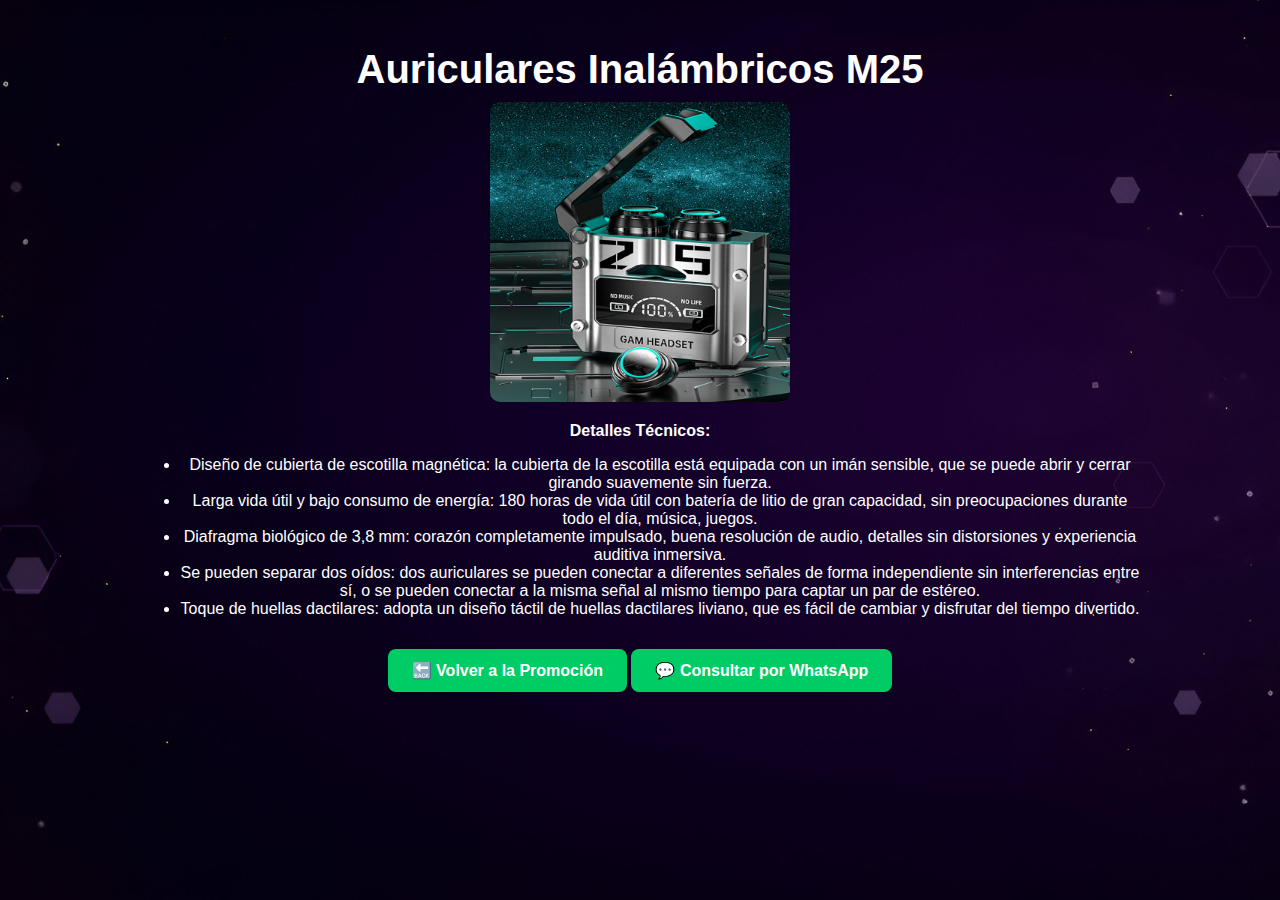
<file: auriculares.html>
<!DOCTYPE html>
<html lang="es">
<head>
  <meta charset="UTF-8" />
  <meta name="viewport" content="width=device-width, initial-scale=1.0"/>
  <title>Detalles Auriculares M25</title>
  <link rel="stylesheet" href="style.css" />
  <link rel="icon" type="image/png" href="imagen/logo.png" />
</head>
<body>
  <div class="container">
    <h1>Auriculares Inalámbricos M25</h1>
    <img src="imagen/1.jpg" alt="Auriculares M25" style="width: 300px; border-radius: 10px;" />
    <p><strong>Detalles Técnicos:</strong></p>
    <ul>
      <li>Diseño de cubierta de escotilla magnética: la cubierta de la escotilla está equipada con un imán sensible, que se puede abrir y cerrar girando suavemente sin fuerza.</li>
      <li>Larga vida útil y bajo consumo de energía: 180 horas de vida útil con batería de litio de gran capacidad, sin preocupaciones durante todo el día, música, juegos.</li>
      <li>Diafragma biológico de 3,8 mm: corazón completamente impulsado, buena resolución de audio, detalles sin distorsiones y experiencia auditiva inmersiva.</li>
      <li>Se pueden separar dos oídos: dos auriculares se pueden conectar a diferentes señales de forma independiente sin interferencias entre sí, o se pueden conectar a la misma señal al mismo tiempo para captar un par de estéreo.</li>
      <li>Toque de huellas dactilares: adopta un diseño táctil de huellas dactilares liviano, que es fácil de cambiar y disfrutar del tiempo divertido.</li>
    </ul>
    <a href="index.html" class="boton-compra">🔙 Volver a la Promoción</a>
    <a href="https://wa.me/573155291245?text=Hola!%20Quiero%20más%20info%20sobre%20los%20auriculares%20M25" class="boton-compra" target="_blank">💬 Consultar por WhatsApp</a>
  </div>
</body>
</html>
</file>
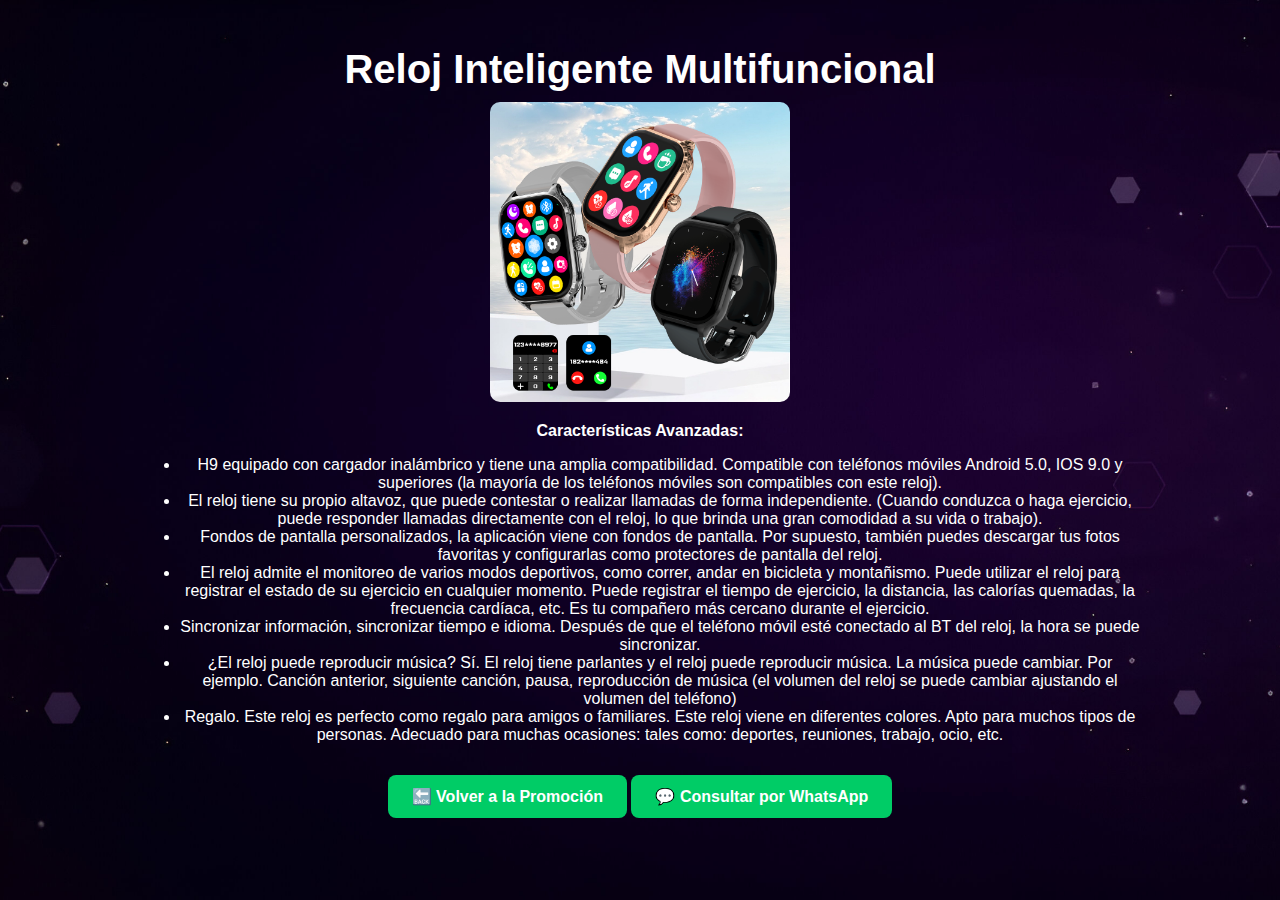
<file: reloj.html>
<!DOCTYPE html>
<html lang="es">
<head>
  <meta charset="UTF-8" />
  <meta name="viewport" content="width=device-width, initial-scale=1.0"/>
  <title>Detalles Reloj Inteligente</title>
  <link rel="stylesheet" href="style.css" />
  <link rel="icon" type="image/png" href="imagen/logo.png" />
</head>
<body>
  <div class="container">
    <h1>Reloj Inteligente Multifuncional</h1>
    <img src="imagen/33.png" alt="Reloj Inteligente" style="width: 300px; border-radius: 10px;" />
    <p><strong>Características Avanzadas:</strong></p>
    <ul>
      <li>H9 equipado con cargador inalámbrico y tiene una amplia compatibilidad. Compatible con teléfonos móviles Android 5.0, IOS 9.0 y superiores (la mayoría de los teléfonos móviles son compatibles con este reloj).</li>
      <li>El reloj tiene su propio altavoz, que puede contestar o realizar llamadas de forma independiente. (Cuando conduzca o haga ejercicio, puede responder llamadas directamente con el reloj, lo que brinda una gran comodidad a su vida o trabajo).</li>
      <li>Fondos de pantalla personalizados, la aplicación viene con fondos de pantalla. Por supuesto, también puedes descargar tus fotos favoritas y configurarlas como protectores de pantalla del reloj.</li>
      <li>El reloj admite el monitoreo de varios modos deportivos, como correr, andar en bicicleta y montañismo. Puede utilizar el reloj para registrar el estado de su ejercicio en cualquier momento. Puede registrar el tiempo de ejercicio, la distancia, las calorías quemadas, la frecuencia cardíaca, etc. Es tu compañero más cercano durante el ejercicio.</li>
      <li>Sincronizar información, sincronizar tiempo e idioma. Después de que el teléfono móvil esté conectado al BT del reloj, la hora se puede sincronizar.</li>
      <li>¿El reloj puede reproducir música? Sí. El reloj tiene parlantes y el reloj puede reproducir música. La música puede cambiar. Por ejemplo. Canción anterior, siguiente canción, pausa, reproducción de música (el volumen del reloj se puede cambiar ajustando el volumen del teléfono)</li>
      <li>Regalo. Este reloj es perfecto como regalo para amigos o familiares. Este reloj viene en diferentes colores. Apto para muchos tipos de personas. Adecuado para muchas ocasiones: tales como: deportes, reuniones, trabajo, ocio, etc.</li>
    </ul>
    <a href="index.html" class="boton-compra">🔙 Volver a la Promoción</a>
    <a href="https://wa.me/573155291245?text=Hola!%20Quiero%20más%20info%20sobre%20el%20reloj%20inteligente" class="boton-compra" target="_blank">💬 Consultar por WhatsApp</a>
  </div>
</body>
</html>
</file>
<file: style.css>
body {
    font-family: 'Arial', sans-serif;
    margin: 0;
    padding: 0;
    background-color: #111;
    color: white;
    text-align: center;

    /* === Imagen de fondo === */
    background-image: url('imagen/fondo2 (1).jpg'); /* Cambia a la ruta correcta */
    background-size: cover;
    background-repeat: no-repeat;
    background-position: center;
    background-attachment: fixed; /* Esto hace que el fondo no se mueva al hacer scroll */
  }


    .container {
      max-width: 1000px;
      margin: auto;
      padding: 20px;
    }

    h1 {
      font-size: 2.5rem;
      margin-bottom: 10px;
    }

    .countdown {
      display: flex;
      justify-content: center;
      gap: 20px;
      font-size: 2rem;
      margin-bottom: 30px;
    }

    .countdown div {
      background-color: #222;
      padding: 15px;
      border-radius: 10px;
    }

    .buy-button {
      display: inline-block;
      background-color: #00ff88;
      color: black;
      padding: 15px 30px;
      border-radius: 30px;
      text-decoration: none;
      font-weight: bold;
      margin: 20px 0;
      transition: background 0.3s;
    }

    .buy-button:hover {
      background-color: #00cc6f;
    }

    .faq {
      text-align: left;
      margin-top: 50px;
    }

    .faq-question {
      cursor: pointer;
      background-color: #222;
      padding: 15px;
      margin: 5px 0;
      border-radius: 5px;
    }

    .faq-answer {
      display: none;
      padding: 10px 20px;
      background-color: #333;
      border-left: 4px solid #00ff88;
    }

    .faq-answer.show {
      display: block;
    }
    .promo-central {
  text-align: center;
  margin: 40px 0;
}

.promo-img {
  max-width: 50%;
  height: auto;
  border-radius: 12px;
  box-shadow: 0 4px 10px rgba(0,0,0,0.2);
}

.producto {
  background-color: #ffffff;
  padding: 20px;
  margin: 20px auto;
  max-width: 700px;
  border-radius: 12px;
  box-shadow: 0 2px 8px rgba(0,0,0,0.1);
  text-align: center;
}

.producto img {
  max-width: 50%;
  height: auto;
  margin-bottom: 15px;
  border-radius: 8px;
}

.producto h2 {
  font-size: 24px;
  margin: 10px 0;
  color: #222;
}

.producto ul {
  list-style: none;
  padding: 0;
  text-align: left;
  max-width: 400px;
  margin: auto;
}

.producto ul li {
  margin-bottom: 10px;
  font-size: 16px;
  color: #444;
  padding-left: 20px;
  position: relative;
}

.producto ul li::before {
  content: "✔";
  color: green;
  position: absolute;
  left: 0;
}
.productos-contenedor {
  display: flex;
  justify-content: center;
  gap: 30px;
  flex-wrap: wrap; /* se adaptan en pantallas pequeñas */
  margin: 40px auto;
  max-width: 1200px;
}

.producto {
  flex: 1 1 45%; /* se ajusta al ancho disponible */
}
.boton-compra {
  display: inline-block;
  margin-top: 15px;
  padding: 12px 24px;
  background-color: #00cc66;
  color: white;
  font-weight: bold;
  border-radius: 8px;
  text-decoration: none;
  transition: background-color 0.3s ease;
}
/* === Testimonios === */
.testimonios {
  padding: 40px 20px;
  background-color: #1a1a1a;
  color: white;
  text-align: center;
}

.testimonios h2 {
  font-size: 2rem;
  margin-bottom: 30px;
}

.comentarios-contenedor {
  display: flex;
  justify-content: center;
  flex-wrap: wrap;
  gap: 20px;
}

.comentario {
  background-color: #2a2a2a;
  padding: 20px;
  border-radius: 12px;
  max-width: 300px;
  box-shadow: 0 0 10px rgba(0,0,0,0.3);
  font-style: italic;
}

.comentario span {
  display: block;
  margin-top: 10px;
  font-weight: bold;
  color: #00ff88;
}

.boton-volver {
  display: inline-block;
  background-color: #ff4c4c; /* rojo brillante */
  color: white;
  padding: 12px 24px;
  border-radius: 8px;
  text-decoration: none;
  font-weight: bold;
  transition: background-color 0.3s ease;
  margin-top: 20px;
}

.boton-volver:hover {
  background-color: #cc0000; /* rojo más oscuro al pasar el cursor */
}
</file>
